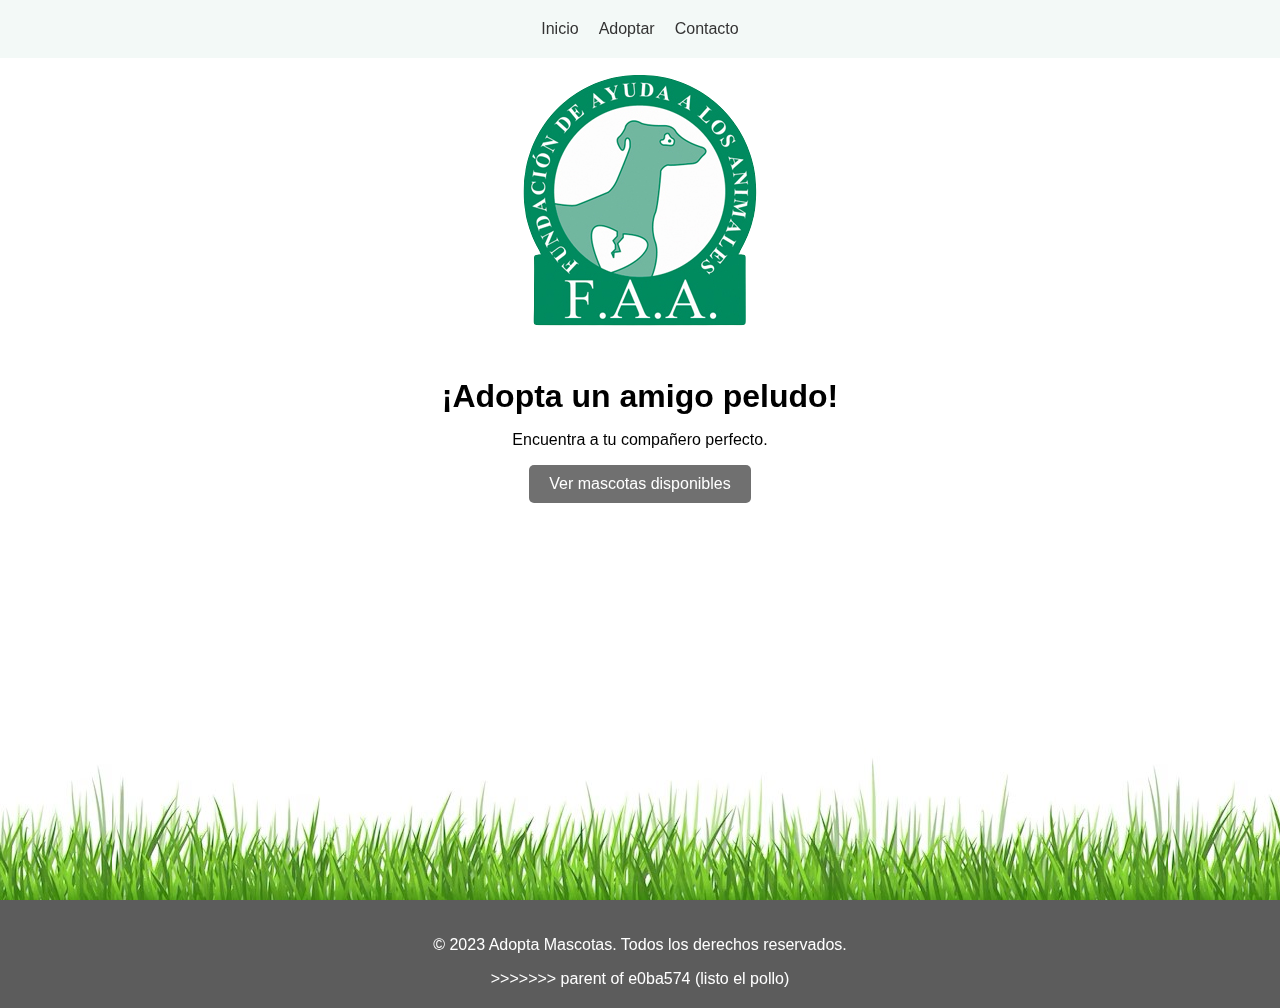
<file: index.html>
<!DOCTYPE html>
<html lang="es">
<head>
  <meta charset="UTF-8">
  <meta name="viewport" content="width=device-width, initial-scale=1.0">
  <title>Adopción de Mascotas</title>
  <link rel="stylesheet" type="text/css" href="style.css">
</head>
<body>
  <div class="wrapper">
    <header>
      <nav>
        <ul>
          <li><a href="index.html">Inicio</a></li>
          <li><a href="services.html">Adoptar</a></li>
          <li><a href="about.html">Contacto</a></li>
        </ul>
      </nav>
    </header>
    
    <section id="inicio">
      <div class="hero">
        <h1>¡Adopta un amigo peludo!</h1>
        <p>Encuentra a tu compañero perfecto.</p>
        <a href="services.html" class="btn">Ver mascotas disponibles</a>
      </div>
    </section>
  </div>
    <footer>
    <p>&copy; 2023 Adopta Mascotas. Todos los derechos reservados.</p>
>>>>>>> parent of e0ba574 (listo el pollo)
  </footer>
</body>
</html>
</file>
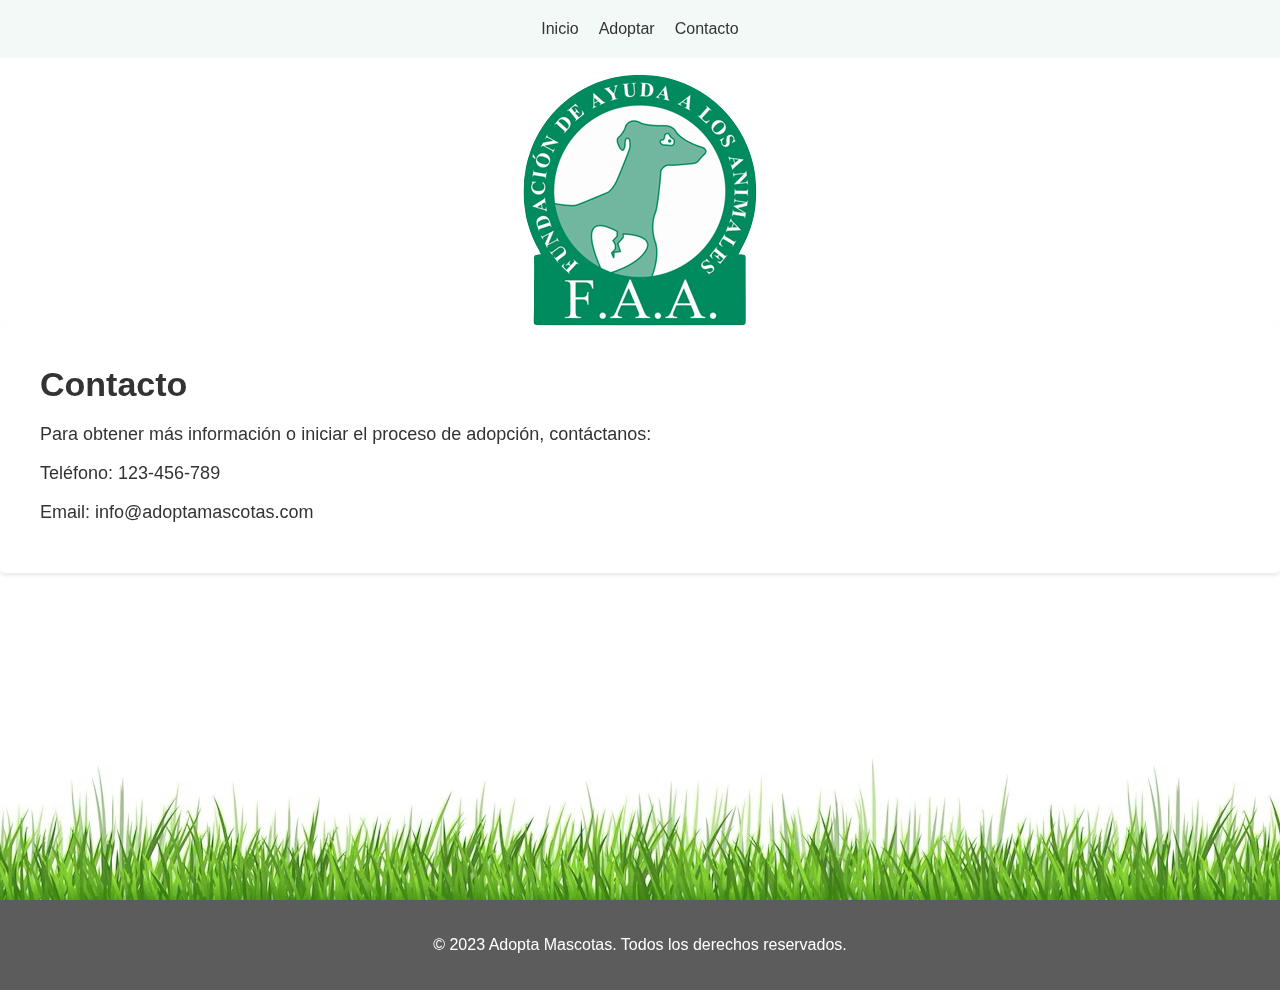
<file: about.html>
<!DOCTYPE html>
<html lang="es">
<head>
  <meta charset="UTF-8">
  <meta name="viewport" content="width=device-width, initial-scale=1.0">
  <title>Adopción de Mascotas</title>
  <link rel="stylesheet" type="text/css" href="style.css">
</head>
<body>
  <div class="wrapper">
    <header>
      <nav>
        <ul>
          <li><a href="index.html">Inicio</a></li>
          <li><a href="services.html">Adoptar</a></li>
          <li><a href="about.html">Contacto</a></li>
        </ul>
      </nav>
    </header>

    <section id="contacto">
      <h2>Contacto</h2>
      <p>Para obtener más información o iniciar el proceso de adopción, contáctanos:</p>
      <p>Teléfono: 123-456-789</p>
      <p>Email: info@adoptamascotas.com</p>
    </section>
  </div>

  <footer>
    <p>&copy; 2023 Adopta Mascotas. Todos los derechos reservados.</p>
  </footer>
</body>
</html>
</file>
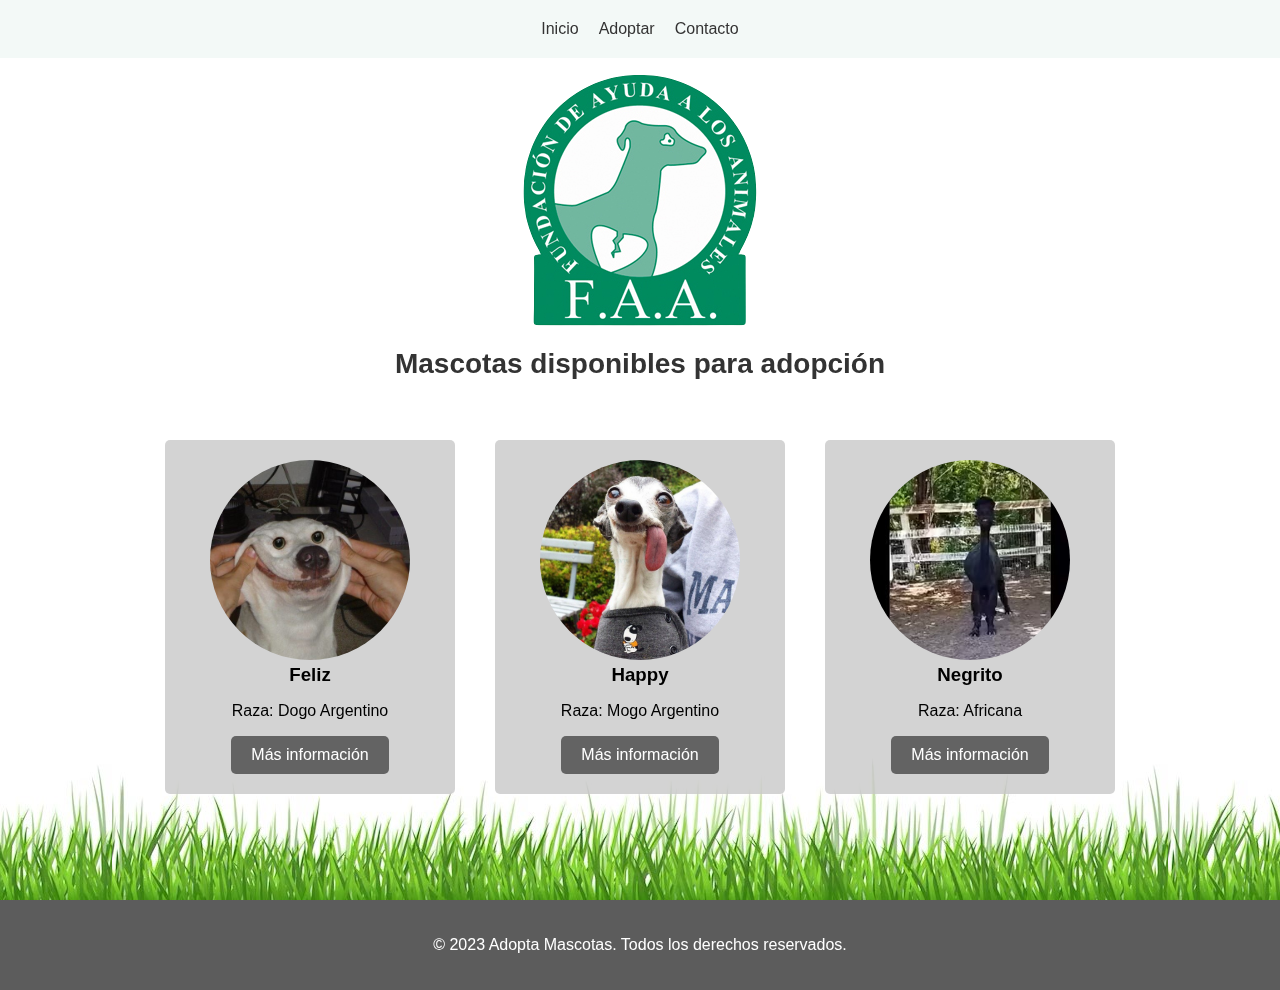
<file: services.html>
<!DOCTYPE html>
<html lang="es">
<head>
  <meta charset="UTF-8">
  <meta name="viewport" content="width=device-width, initial-scale=1.0">
  <title>Adopción de Mascotas</title>
  <link rel="stylesheet" type="text/css" href="style.css">
</head>
<body>
  <div class="wrapper">
    <header>
      <nav>
        <ul>
          <li><a href="index.html">Inicio</a></li>
          <li><a href="services.html">Adoptar</a></li>
          <li><a href="about.html">Contacto</a></li>
        </ul>
      </nav>
    </header>

    <section id="adoptar">
      <h2>Mascotas disponibles para adopción</h2>
      <div class="pet-list">
        <div class="pet-card">
          <img src="perro feliz.jpg" alt="Mascota 1">
          <h3>Feliz</h3>
          <p>Raza: Dogo Argentino</p>
          <a href="#" class="btn">Más información</a>
        </div>
        <div class="pet-card">
          <img src="perro feliz2.jpg" alt="Mascota 2">
          <h3>Happy</h3>
          <p>Raza: Mogo Argentino</p>
          <a href="#" class="btn">Más información</a>
        </div>
        <div class="pet-card">
          <img src="perro feliz3.jpg" alt="Mascota 2">
          <h3>Negrito</h3>
          <p>Raza: Africana</p>
          <a href="#" class="btn">Más información</a>
        </div>
        <!-- Agrega más tarjetas de mascotas aquí -->
      </div>
    </section>
  </div>

  <footer>
    <p>&copy; 2023 Adopta Mascotas. Todos los derechos reservados.</p>
  </footer>
</body>
</html>
</file>
<file: style.css>
/* Estilos generalessssss */
body {
  
  font-family: Arial, sans-serif;
  margin: 0;
  padding: 0;
 
  
}
body {
  position: relative;
}

body::before {
  content: "";
  position: absolute;
  top: 0;
  left: 0;
  width: 100%;
  height: 100%;
  background-image: url('faa.png');
  background-repeat: no-repeat;
  background-position: top;
  z-index: -1;
  margin-top: 20px
}

body::after {
  content: "";
  position: fixed;
  top: 0;
  left: 0;
  width: 100%;
  height: 100%;
  background-image: url('cesped.jpg');
  background-repeat: repeat-x;
  background-position: center bottom;
  z-index: -2;
  background-attachment: fixed;
}
h1, h2, h3 {
  margin: 0;
}

ul {
  list-style: none;
  margin: 0;
  padding: 0;
}

a {
  text-decoration: none;
  color: #333;
  
}

/* Estilos de header */
header {
  
  background-color: rgba(240, 248, 245, 0.8);
  padding: 20px;
  position: relative;
  z-index: 1;

  
}

nav ul {
  display: flex;
  justify-content: center;
  
}

nav li {
  margin: 0 10px;
  
}

/* Estilos de secciones */
section {
  padding: 40px 0;
  
}

.hero {
  text-align: center;
  padding: 280px 0;
  
  
}

.btn {
  display: inline-block;
  padding: 10px 20px;
  background-color: rgba(51, 51, 51, 0.7);
  color: #fff;
  border-radius: 5px;
  transition: background-color 0.3s ease;
}

.btn:hover {
  background-color: #1BF7DE;
}

.pet-list {
  display: flex;
  flex-wrap: wrap;
  justify-content: center;
  margin-top: 40px;
}

.pet-card {
  width: 250px;
  padding: 20px;
  margin: 20px;
  background-color: rgba(200, 200, 200, 0.8);
  text-align: center;
  border-radius: 5px;
}

/* Estilos de footer */
footer {
  background-color: rgba(51, 51, 51, 0.8);
  color: #fff;
  text-align: center;
  padding: 20px;
}

.pet-card img {
  width: 200px;
  height: 200px;
  object-fit: cover;
  border-radius: 50%;
}

#adoptar h2 {
  text-align: center;
  font-size: 28px;
  font-family: Arial, sans-serif;
  color: #333;
  margin-top: 250px; /* Ajusta el valor según tus necesidades */
}



#contacto {
  padding: 40px;
  border-radius: 5px;
  box-shadow: 0 2px 4px rgba(0, 0, 0, 0.1);
  margin-top: 267px
}

#contacto h2 {
  text-align: left;
  font-size: 34px;
  color: #333;
  margin-bottom: 20px;
}

#contacto p {
  font-size: 18px;
  color: #333;
  margin-bottom: 10px;
}

#contacto .contact-card {
  background-color: #fff;
  padding: 20px;
  border-radius: 5px;
  box-shadow: 0 2px 4px rgba(0, 0, 0, 0.1);
}

#contacto .contact-card p {
  margin-bottom: 10px;
}

#contacto .contact-card .contact-info {
  display: flex;
  flex-direction: column;
  align-items: center;
  justify-content: center;
  text-align: center;
}

#contacto .contact-card .contact-info a {
  display: inline-block;
  padding: 10px 20px;
  background-color: #333;
  color: #fff;
  border-radius: 5px;
  text-decoration: none;
  transition: background-color 0.3s ease;
}

#contacto .contact-card .contact-info a:hover {
  background-color: #715fde;
}
#adoptar h2 {
  text-align: center;
  font-size: 28px;
  font-family: Arial, sans-serif;
  color: #333;
}
html, body {
  height: 100%;
  margin: 0;
  padding: 0;
}

.wrapper {
  min-height: 100%;
  display: flex;
  flex-direction: column;
}

.content {
  flex: 1;
}

footer {
  background-color: rgba(51, 51, 51, 0.8);
  color: #fff;
  text-align: center;
  padding: 20px;
}
</file>
